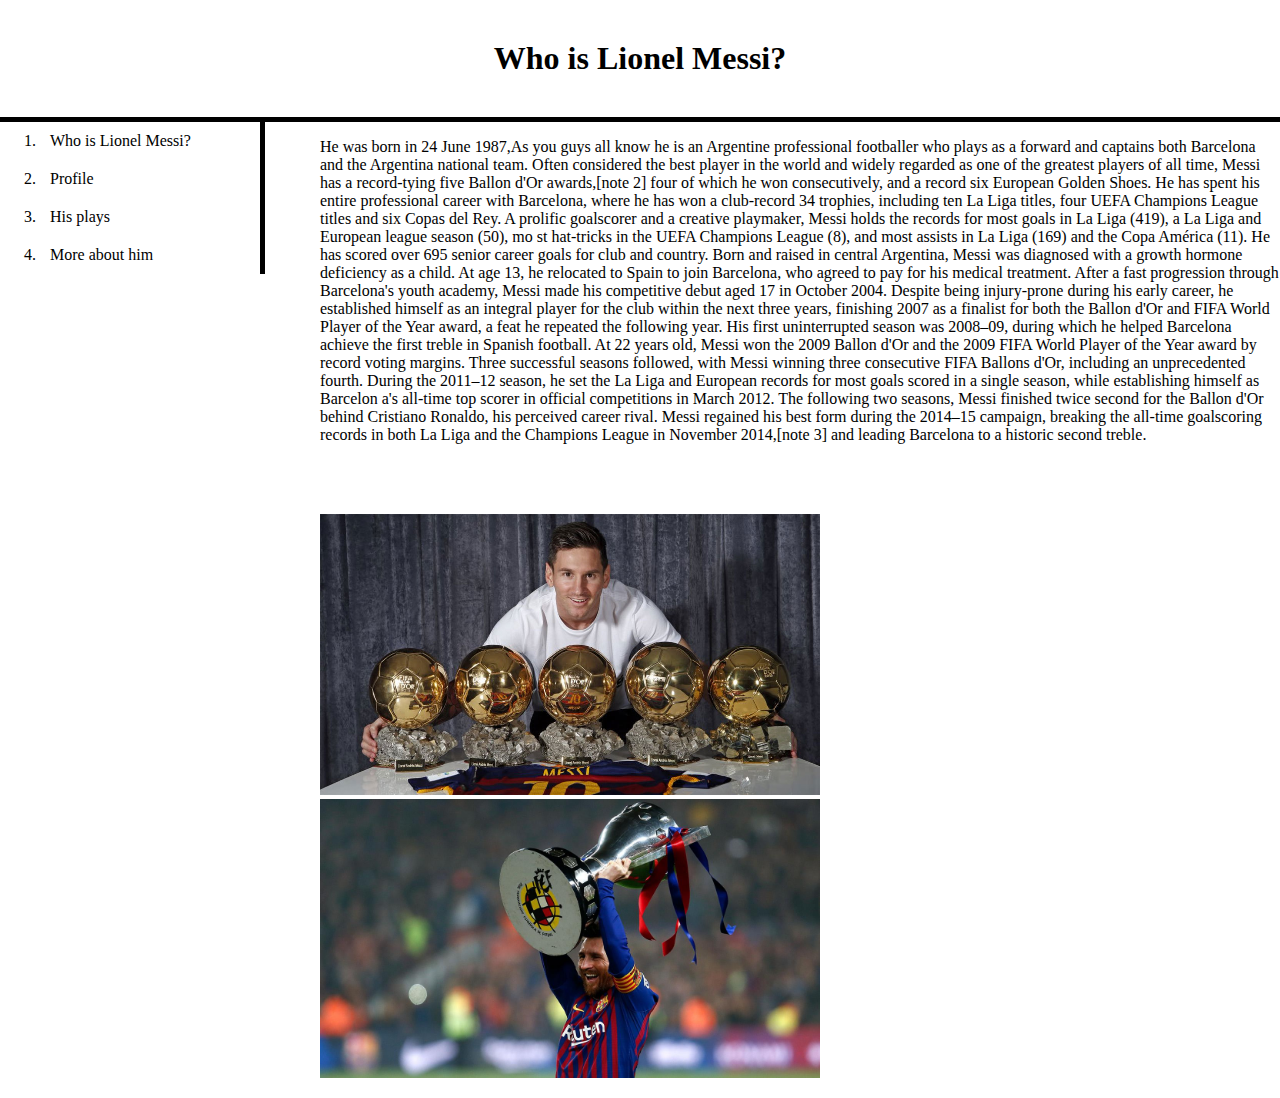
<file: index.html>
<!doctype html>
  <html>
  <head>
    <title>Lionel Messi</title>
    <meta charset="utf-8">
    <link rel="stylesheet"  href="messi.css">

    </head>
    <body>
      <h1>Who is Lionel Messi?</h1>
      <div id="grid">
      <div>
      <ol>
        <li><a href="index.html">Who is Lionel Messi?</a></li>
        <li><a href="messi2.html">Profile</a></li>
        <li><a  href="messi3.html">His plays</a></li>
        <li><a href="messi4.html">More about him</a></li>
        </ol>
      </div>
      <div>
        <p>
          He was born in 24 June 1987,As you guys all know he is an Argentine professional footballer who plays as a forward and captains both Barcelona and the Argentina national team.
 Often considered the best player in the world and widely regarded as one of the greatest players of all time,
  Messi has a record-tying five Ballon d'Or awards,[note 2] four of which he won consecutively, and a record six European Golden Shoes. He has spent his entire professional career with Barcelona,
   where he has won a club-record 34 trophies, including ten La Liga titles, four UEFA Champions League titles and six Copas del Rey.
   A prolific goalscorer and a creative playmaker, Messi holds the records for most goals in La Liga (419), a La Liga and European league season (50), mo
   st hat-tricks in the UEFA Champions League (8), and most assists in La Liga (169) and the Copa América (11).
   He has scored over 695 senior career goals for club and country.
Born and raised in central Argentina, Messi was diagnosed with a growth hormone deficiency as a child.
 At age 13, he relocated to Spain to join Barcelona, who agreed to pay for his medical treatment.
  After a fast progression through Barcelona's youth academy, Messi made his competitive debut aged 17 in October 2004.
   Despite being injury-prone during his early career, he established himself as an integral player for the club within the next three years,
    finishing 2007 as a finalist for both the Ballon d'Or and FIFA World Player of the Year award, a feat he repeated the following year. His first uninterrupted season was 2008–09,
     during which he helped Barcelona achieve the first treble in Spanish football.
     At 22 years old, Messi won the 2009 Ballon d'Or and the 2009 FIFA World Player of the Year award by record voting margins.
   Three successful seasons followed, with Messi winning three consecutive FIFA Ballons d'Or, including an unprecedented fourth.
    During the 2011–12 season, he set the La Liga and European records for most goals scored in a single season, while establishing himself as Barcelon
    a's all-time top scorer in official competitions in March 2012. The following two seasons, Messi finished twice second for the Ballon d'Or behind Cristiano Ronaldo, his perceived career rival.
    Messi regained his best form during the 2014–15 campaign,
    breaking the all-time goalscoring records in both La Liga and the Champions League in November 2014,[note 3]
     and leading Barcelona to a historic second treble.
     </p>
     <br><br><br>
     <img src="ballon dor.jpg"  width=500px>
     <img src="trophies.jpg"    width=500px>
   </div>
 </div>
 <p>
   <div id="disqus_thread"></div>
   <script>

   /**
   *  RECOMMENDED CONFIGURATION VARIABLES: EDIT AND UNCOMMENT THE SECTION BELOW TO INSERT DYNAMIC VALUES FROM YOUR PLATFORM OR CMS.
   *  LEARN WHY DEFINING THESE VARIABLES IS IMPORTANT: https://disqus.com/admin/universalcode/#configuration-variables*/
   /*
   var disqus_config = function () {
   this.page.url = PAGE_URL;  // Replace PAGE_URL with your page's canonical URL variable
   this.page.identifier = PAGE_IDENTIFIER; // Replace PAGE_IDENTIFIER with your page's unique identifier variable
   };
   */
   (function() { // DON'T EDIT BELOW THIS LINE
   var d = document, s = d.createElement('script');
   s.src = 'https://lionel-messi.disqus.com/embed.js';
   s.setAttribute('data-timestamp', +new Date());
   (d.head || d.body).appendChild(s);
   })();
   </script>
   <noscript>Please enable JavaScript to view the <a href="https://disqus.com/?ref_noscript">comments powered by Disqus.</a></noscript>

 </p>
 <p>
   <!--Start of Tawk.to Script-->
   <script type="text/javascript">
   var Tawk_API=Tawk_API||{}, Tawk_LoadStart=new Date();
   (function(){
   var s1=document.createElement("script"),s0=document.getElementsByTagName("script")[0];
   s1.async=true;
   s1.src='https://embed.tawk.to/5d273b5e7a48df6da244116b/default';
   s1.charset='UTF-8';
   s1.setAttribute('crossorigin','*');
   s0.parentNode.insertBefore(s1,s0);
   })();
   </script>
   <!--End of Tawk.to Script-->
</p>
      </body>
      </html>
</file>
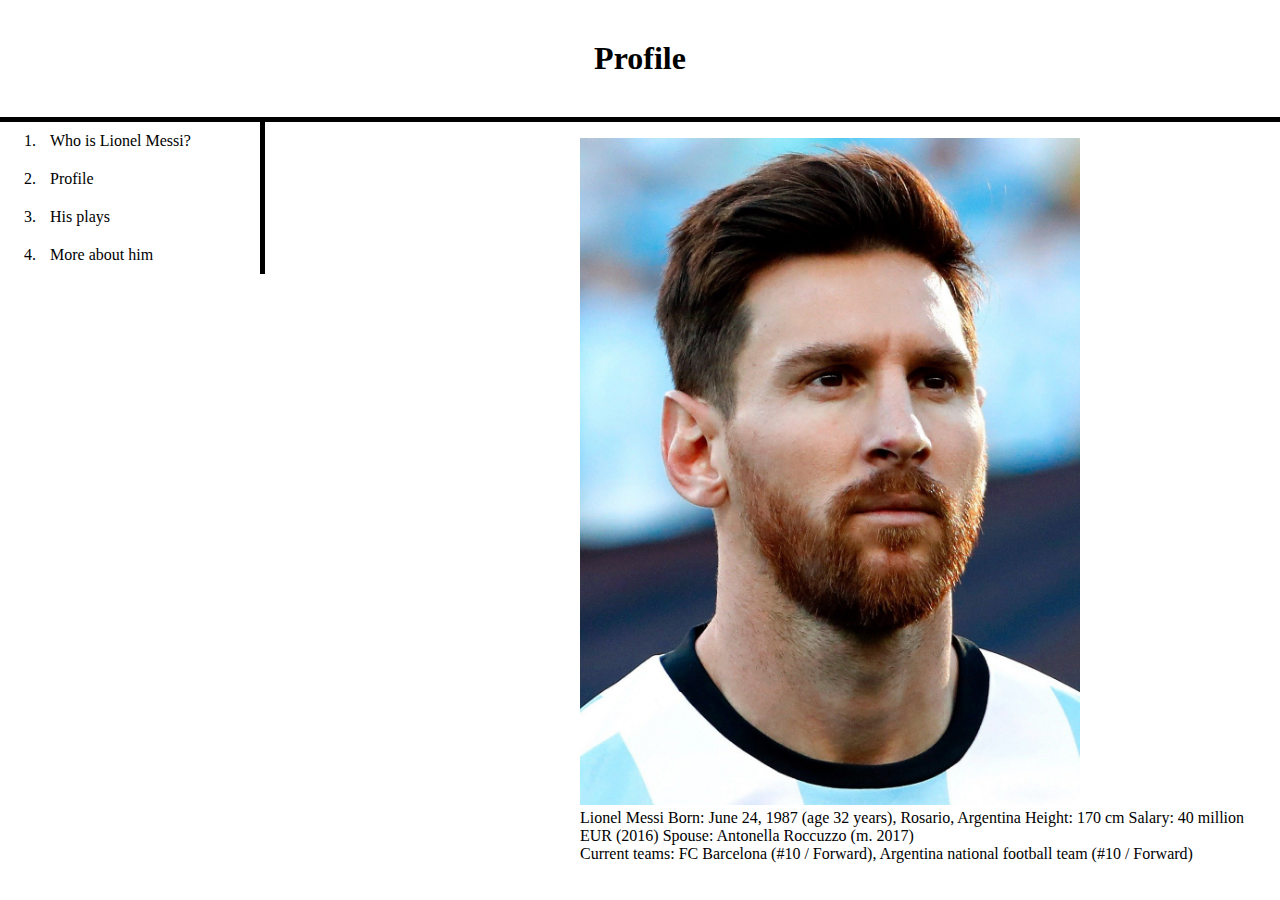
<file: messi2.html>
<!doctype html>
  <html>
  <head>
    <title>Lionel Messi</title>
    <meta charset="utf-8">
    <style>

    a{
    	text-decoration:none;
    	color:black;
    }
    h1{

    	text-align:center;
    	border-bottom: 5px solid black;
    	margin:0;
    	padding:40px;
    }
    li{
    	border-right:5px solid black;
    	width:200px;
    	padding:10px;

    }
    ol{

    margin:0;
    }
    body{

    	margin:0;
    }
    #grid{

      display:grid;
      grid-template-columns:580px  1fr


    }

    </style>
    </head>
    <body>
      <h1>Profile</h1>
      <div  id="grid">
      <div>
      <ol>
        <li><a href="index.html">Who is Lionel Messi?</a></li>
        <li><a href="messi2.html">Profile</a></li>
        <li><a href="messi3.html">His plays</a></li>
        <li><a href="messi4.html">More about him</a></li>
        </ol>
      </div>
      <div>
        <p>
          <img src="profile.jpg"  width=500px><br>
          Lionel Messi

Born: June 24, 1987 (age 32 years), Rosario, Argentina
Height: 170 cm
Salary: 40 million EUR (2016)
Spouse: Antonella Roccuzzo (m. 2017)<br>
Current teams: FC Barcelona (#10 / Forward), Argentina national football team (#10 / Forward)
</div>
</div>

  </p>
  <p>
    <div id="disqus_thread"></div>
    <script>

    /**
    *  RECOMMENDED CONFIGURATION VARIABLES: EDIT AND UNCOMMENT THE SECTION BELOW TO INSERT DYNAMIC VALUES FROM YOUR PLATFORM OR CMS.
    *  LEARN WHY DEFINING THESE VARIABLES IS IMPORTANT: https://disqus.com/admin/universalcode/#configuration-variables*/
    /*
    var disqus_config = function () {
    this.page.url = PAGE_URL;  // Replace PAGE_URL with your page's canonical URL variable
    this.page.identifier = PAGE_IDENTIFIER; // Replace PAGE_IDENTIFIER with your page's unique identifier variable
    };
    */
    (function() { // DON'T EDIT BELOW THIS LINE
    var d = document, s = d.createElement('script');
    s.src = 'https://lionel-messi.disqus.com/embed.js';
    s.setAttribute('data-timestamp', +new Date());
    (d.head || d.body).appendChild(s);
    })();
    </script>
    <noscript>Please enable JavaScript to view the <a href="https://disqus.com/?ref_noscript">comments powered by Disqus.</a></noscript>

  </p>
  <p>
    <!--Start of Tawk.to Script-->
<script type="text/javascript">
var Tawk_API=Tawk_API||{}, Tawk_LoadStart=new Date();
(function(){
var s1=document.createElement("script"),s0=document.getElementsByTagName("script")[0];
s1.async=true;
s1.src='https://embed.tawk.to/5d273b5e7a48df6da244116b/default';
s1.charset='UTF-8';
s1.setAttribute('crossorigin','*');
s0.parentNode.insertBefore(s1,s0);
})();
</script>
<!--End of Tawk.to Script-->
  </p>
      </body>
      </html>
</file>
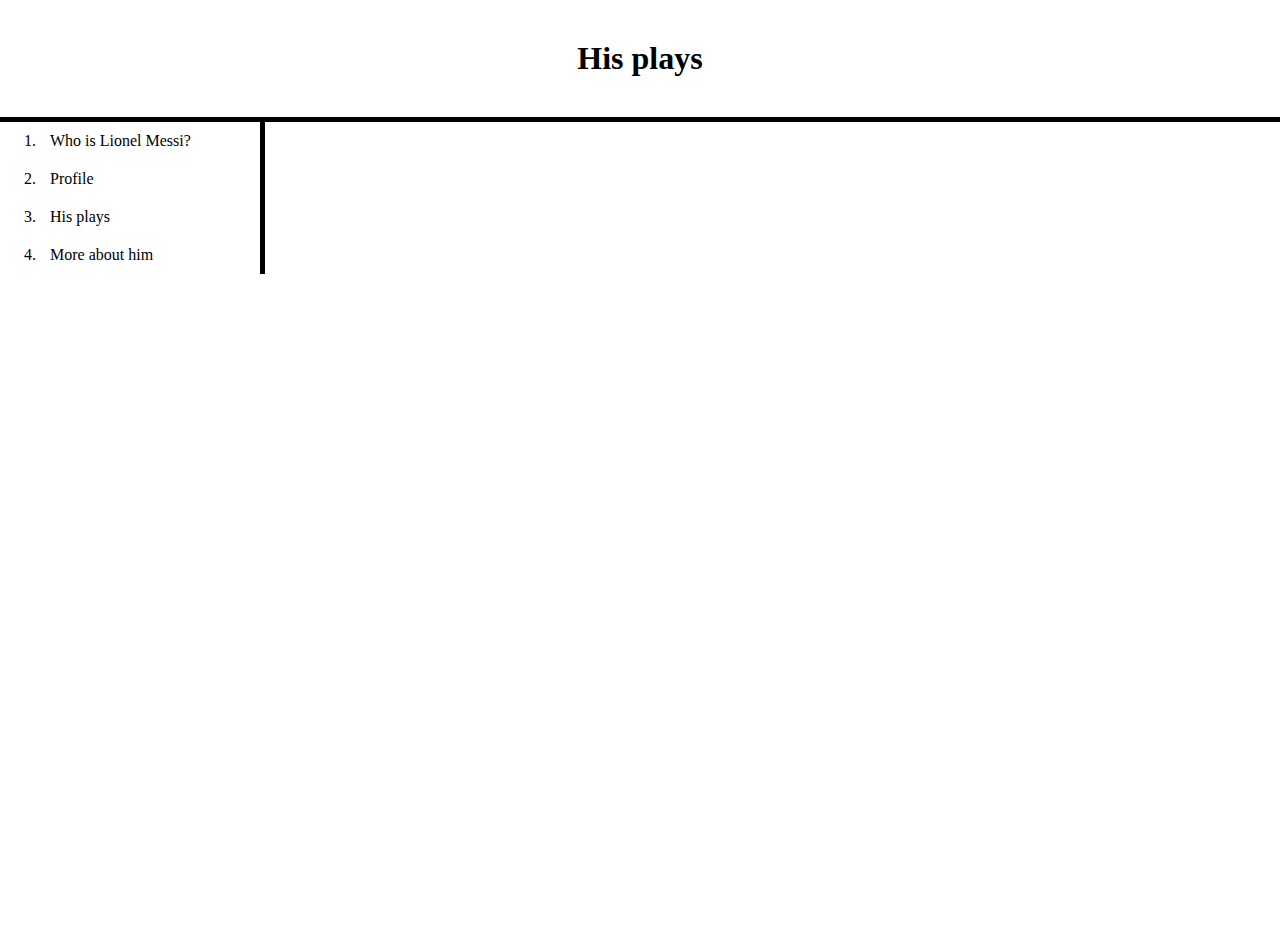
<file: messi3.html>
<!doctype html>
  <html>
  <head>
    <title>Lionel Messi</title>
    <meta charset="utf-8">
    <style>
    a{
    	text-decoration:none;
    	color:black;
    }
    h1{

    	text-align:center;
    	border-bottom: 5px solid black;
    	margin:0;
    	padding:40px;
    }
    li{
    	border-right:5px solid black;
    	width:200px;
    	padding:10px;

    }
    ol{

    margin:0;
    }
    body{

    	margin:0;
    }

    p{

      margin:60px
    }


  #grid{

    display:grid;
    grid-template-columns: 500px 1fr



  }


    </style>
    </head>
    <body>
      <h1>His plays</h1>
      <div  id="grid">
      <div>
      <ol>
        <li><a href="index.html">Who is Lionel Messi?</a></li>
        <li><a href="messi2.html">Profile</a></li>
        <li><a href="messi3.html>">His plays</a></li>
        <li><a href="messi4.html">More about him</a></li>
        </ol>
      </div>
      <div>
        <p>
          <iframe width="560" height="315" src="https://www.youtube.com/embed/QHlsyY9Jpu8"
          frameborder="0" allow="accelerometer; autoplay; encrypted-media; gyroscope; picture-in-picture" allowfullscreen></iframe>


          <iframe width="560" height="315" src="https://www.youtube.com/embed/PtTJLw51c7U" frameborder="0" allow="accelerometer;
           autoplay; encrypted-media; gyroscope; picture-in-picture" allowfullscreen></iframe>
         </div>
       </div>
       <p>
         <div id="disqus_thread"></div>
<script>

/**
*  RECOMMENDED CONFIGURATION VARIABLES: EDIT AND UNCOMMENT THE SECTION BELOW TO INSERT DYNAMIC VALUES FROM YOUR PLATFORM OR CMS.
*  LEARN WHY DEFINING THESE VARIABLES IS IMPORTANT: https://disqus.com/admin/universalcode/#configuration-variables*/
/*
var disqus_config = function () {
this.page.url = PAGE_URL;  // Replace PAGE_URL with your page's canonical URL variable
this.page.identifier = PAGE_IDENTIFIER; // Replace PAGE_IDENTIFIER with your page's unique identifier variable
};
*/
(function() { // DON'T EDIT BELOW THIS LINE
var d = document, s = d.createElement('script');
s.src = 'https://lionel-messi.disqus.com/embed.js';
s.setAttribute('data-timestamp', +new Date());
(d.head || d.body).appendChild(s);
})();
</script>
<noscript>Please enable JavaScript to view the <a href="https://disqus.com/?ref_noscript">comments powered by Disqus.</a></noscript>

       </p>
       <p>
         <!--Start of Tawk.to Script-->
<script type="text/javascript">
var Tawk_API=Tawk_API||{}, Tawk_LoadStart=new Date();
(function(){
var s1=document.createElement("script"),s0=document.getElementsByTagName("script")[0];
s1.async=true;
s1.src='https://embed.tawk.to/5d273b5e7a48df6da244116b/default';
s1.charset='UTF-8';
s1.setAttribute('crossorigin','*');
s0.parentNode.insertBefore(s1,s0);
})();
</script>
<!--End of Tawk.to Script-->
       </p>
      </body>
      </html>
</file>
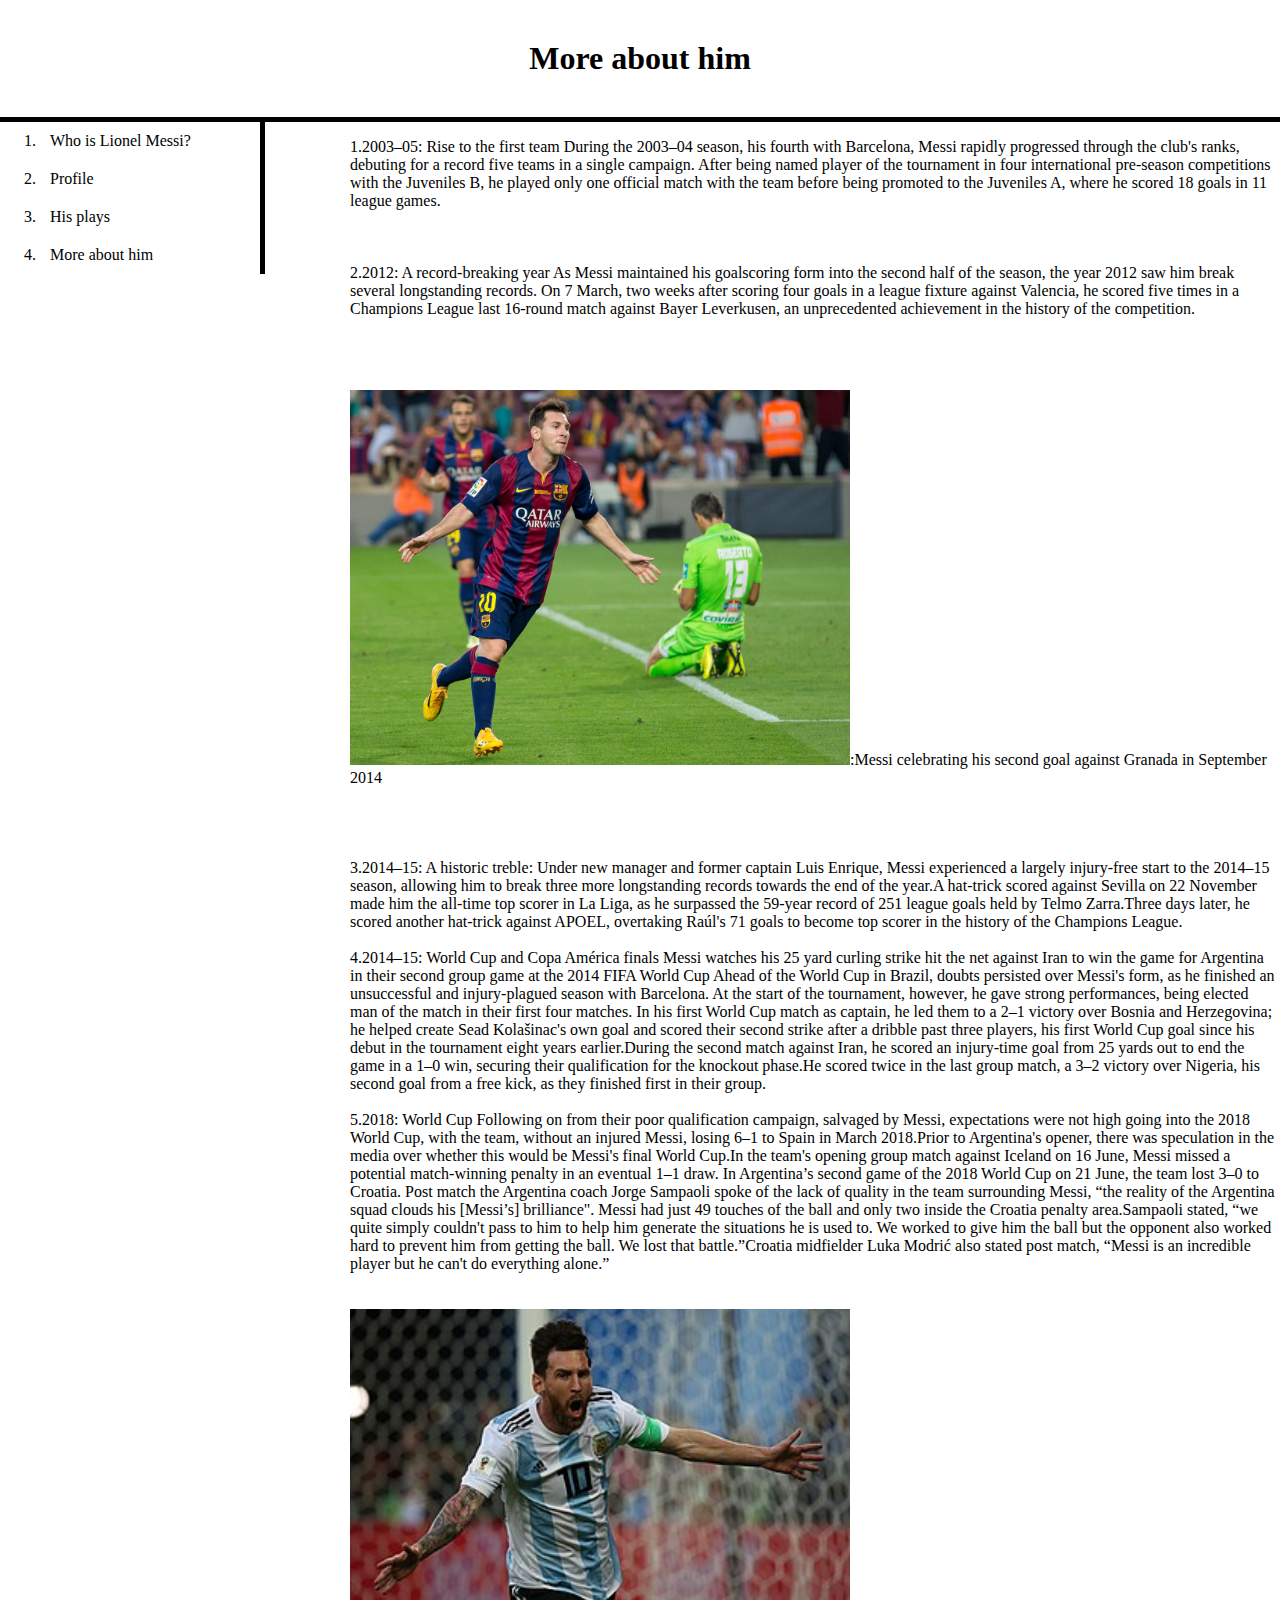
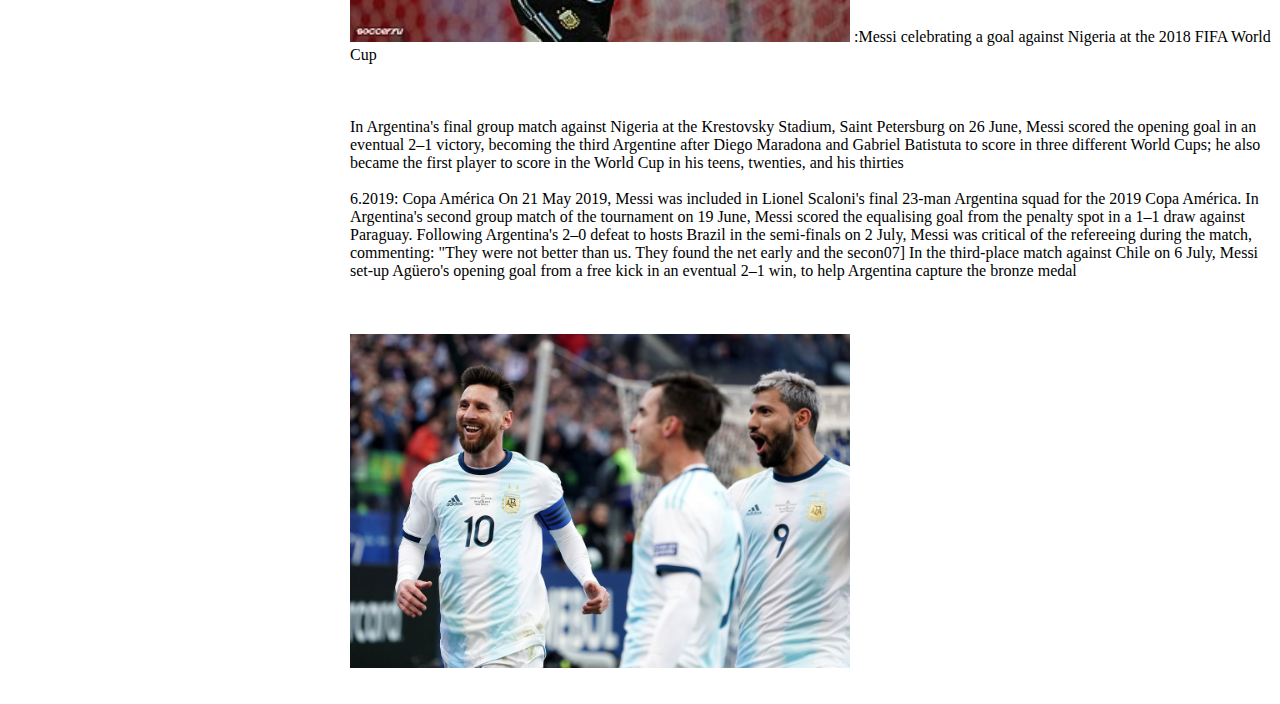
<file: messi4.html>
<!doctype html>
  <html>
  <head>
    <title>Lionel Messi</title>
    <meta charset="utf-8">
    <style>
    a{
    	text-decoration:none;
    	color:black;
    }
    h1{

    	text-align:center;
    	border-bottom: 5px solid black;
    	margin:0;
    	padding:40px;
    }
    li{
    	border-right:5px solid black;
    	width:200px;
    	padding:10px;

    }
    ol{

    margin:0;
    }
    body{

    	margin:0;
    }



  #grid{

    display:grid;
    grid-template-columns:350px  1fr



  }
    </style>
    </head>
    <body>
      <h1>More about him</h1>
      <div  id="grid">
      <div>
      <ol>
        <li><a href="index.html">Who is Lionel Messi?</a></li>
        <li><a href="messi2.html">Profile</a></li>
        <li><a href="messi3.html">His plays</a></li>
        <li><a href="index.html">More about him</a></li>
        </ol>
      </div>
        <div>
        <p>
          1.2003–05: Rise to the first team
          During the 2003–04 season, his fourth with Barcelona, Messi rapidly progressed through the club's ranks,
          debuting for a record five teams in a single campaign. After being named player of the tournament in four
          international pre-season competitions with the Juveniles B, he played only one official match with the team before being promoted to the Juveniles A, where he scored 18 goals in 11 league games.
          <br><br><br><br>
          2.2012: A record-breaking year
As Messi maintained his goalscoring form into the second half of the season, the year 2012 saw him break several
longstanding records. On 7 March, two weeks after scoring four goals in a league fixture against Valencia, he scored five times in a Champions League last 16-round match against Bayer Leverkusen, an unprecedented achievement in the history of the competition.

<br><br><br><br><br>

 <img src="MessiGranadagoal.jpg"  width=500px>:Messi celebrating his second goal against Granada in September 2014


 <br><br><br><br><br>
      3.2014–15: A historic treble:
Under new manager and former captain Luis Enrique, Messi experienced a largely injury-free start to the 2014–15 season, allowing him to break three more longstanding records towards the end of the year.A hat-trick scored against Sevilla on 22 November made him the all-time top scorer in La Liga, as he surpassed the 59-year record of 251 league goals held by Telmo Zarra.Three days later, he scored another hat-trick against APOEL, overtaking Raúl's 71 goals to become top scorer in the history of the Champions League.

  <br><br>
          4.2014–15: World Cup and Copa América finals

Messi watches his 25 yard curling strike hit the net against Iran to win the game for Argentina in their second group game at the 2014 FIFA World Cup
Ahead of the World Cup in Brazil, doubts persisted over Messi's form, as he finished an unsuccessful and injury-plagued season with Barcelona. At the start of the tournament, however, he gave strong performances, being elected man of the match in their first four matches. In his first World Cup match as captain, he led them to a 2–1 victory over Bosnia and Herzegovina; he helped create Sead Kolašinac's own goal and scored their second strike after a dribble past three players, his first World Cup goal since his debut in the tournament eight years earlier.During the second match against Iran, he scored an injury-time goal from 25 yards out to end the game in a 1–0 win, securing their qualification for the knockout phase.He scored twice in the last group match, a 3–2 victory over Nigeria, his second goal from a free kick, as they finished first in their group.

<br><br>
          5.2018: World Cup

Following on from their poor qualification campaign, salvaged by Messi, expectations were not high going into the 2018 World Cup, with the team, without an injured Messi, losing 6–1 to Spain in March 2018.Prior to Argentina's opener, there was speculation in the media over whether this would be Messi's final World Cup.In the team's opening group match against Iceland on 16 June, Messi missed a potential match-winning penalty in an eventual 1–1 draw. In Argentina’s second game of the 2018 World Cup on 21 June, the team lost 3–0 to Croatia. Post match the Argentina coach Jorge Sampaoli spoke of the lack of quality in the team surrounding Messi, “the reality of the Argentina squad clouds his [Messi’s] brilliance". Messi had just 49 touches of the ball and only two inside the Croatia penalty area.Sampaoli stated, “we quite simply couldn't pass to him to help him generate the situations he is used to. We worked to give him the ball but the opponent also worked hard to prevent him from getting the ball. We lost that battle.”Croatia midfielder Luka Modrić also stated post match, “Messi is an incredible player but he can't do everything alone.”
<br><br><br>
<img src="MessiNigeriagoal.jpg"   width=500px>
:Messi celebrating a goal against Nigeria at the 2018 FIFA World Cup<br><br><br><br>
In Argentina's final group match against Nigeria at the Krestovsky Stadium, Saint Petersburg on 26 June, Messi scored the opening goal in an eventual 2–1 victory, becoming the third Argentine after Diego Maradona and Gabriel Batistuta to score in three different World Cups; he also became the first player to score in the World Cup in his teens, twenties, and his thirties

<br><br>

          6.2019: Copa América
On 21 May 2019, Messi was included in Lionel Scaloni's final 23-man Argentina squad for the 2019 Copa América. In Argentina's second group match of the tournament on 19 June, Messi scored the equalising goal from the penalty spot in a 1–1 draw against Paraguay. Following Argentina's 2–0 defeat to hosts Brazil in the semi-finals on 2 July, Messi was critical of the refereeing during the match, commenting: "They were not better than us. They found the net early and the secon07] In the third-place match against Chile on 6 July, Messi set-up Agüero's opening goal from a free kick in an eventual 2–1 win, to help Argentina capture the bronze medal
<br><br><br><br>
  <img src="messi copa america.jpg"     width=500px>
</div>
</div>
  <p>
    <div id="disqus_thread"></div>
<script>

/**
*  RECOMMENDED CONFIGURATION VARIABLES: EDIT AND UNCOMMENT THE SECTION BELOW TO INSERT DYNAMIC VALUES FROM YOUR PLATFORM OR CMS.
*  LEARN WHY DEFINING THESE VARIABLES IS IMPORTANT: https://disqus.com/admin/universalcode/#configuration-variables*/
/*
var disqus_config = function () {
this.page.url = PAGE_URL;  // Replace PAGE_URL with your page's canonical URL variable
this.page.identifier = PAGE_IDENTIFIER; // Replace PAGE_IDENTIFIER with your page's unique identifier variable
};
*/
(function() { // DON'T EDIT BELOW THIS LINE
var d = document, s = d.createElement('script');
s.src = 'https://lionel-messi.disqus.com/embed.js';
s.setAttribute('data-timestamp', +new Date());
(d.head || d.body).appendChild(s);
})();
</script>
<noscript>Please enable JavaScript to view the <a href="https://disqus.com/?ref_noscript">comments powered by Disqus.</a></noscript>

  </p>
  <p>
    <!--Start of Tawk.to Script-->
<script type="text/javascript">
var Tawk_API=Tawk_API||{}, Tawk_LoadStart=new Date();
(function(){
var s1=document.createElement("script"),s0=document.getElementsByTagName("script")[0];
s1.async=true;
s1.src='https://embed.tawk.to/5d273b5e7a48df6da244116b/default';
s1.charset='UTF-8';
s1.setAttribute('crossorigin','*');
s0.parentNode.insertBefore(s1,s0);
})();
</script>
<!--End of Tawk.to Script-->
  </p>



      </body>
      </html>
</file>
<file: messi.css>
a{
	text-decoration:none;
	color:black;
}
h1{

	text-align:center;
	border-bottom: 5px solid black;
	margin:0;
	padding:40px;
}
li{
	border-right:5px solid black;
	width:200px;
	padding:10px;

}
ol{

margin:0;
}
body{

	margin:0;
}

@media(max-width:700px){

	#grid{
		display:block;



	}
	li{

		border-right:none;

	}
	h1{

		border-bottom:none;



	}


}










#grid{
	display:grid;
	grid-template-columns:320px  1fr



}
</file>
